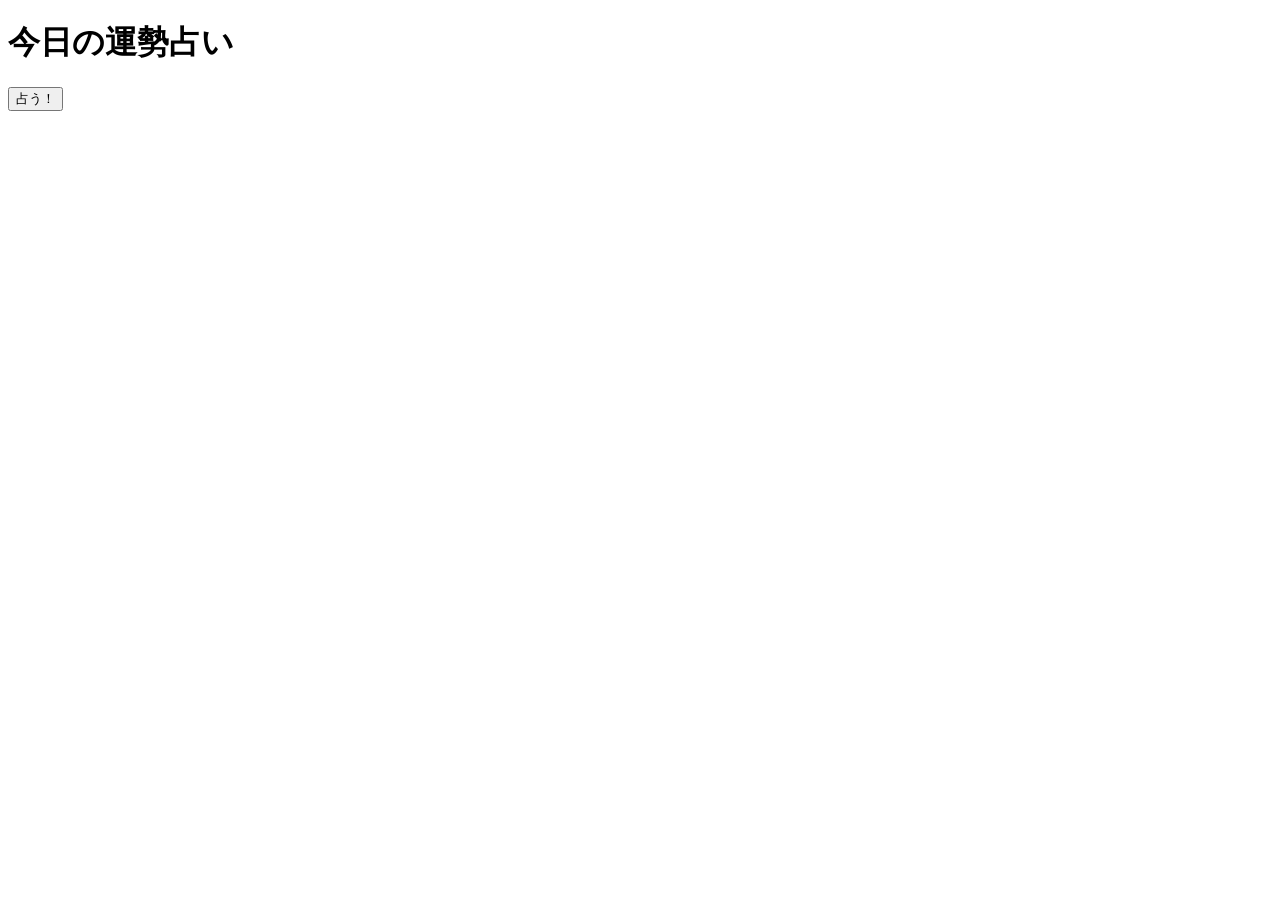
<file: index.html>
<!DOCTYPE html>
<html lang="ja">
<head>
  <meta charset="UTF-8">
  <meta name="viewport" content="width=device-width, initial-scale=1.0">
  <title>今日の運勢占い</title>
</head>
<body>
  <h1>今日の運勢占い</h1>
  <button id="fortune-button">占う！</button>
  <div id="result"></div>
  <script src="uranai.js"></script>
</body>
</html>
</file>
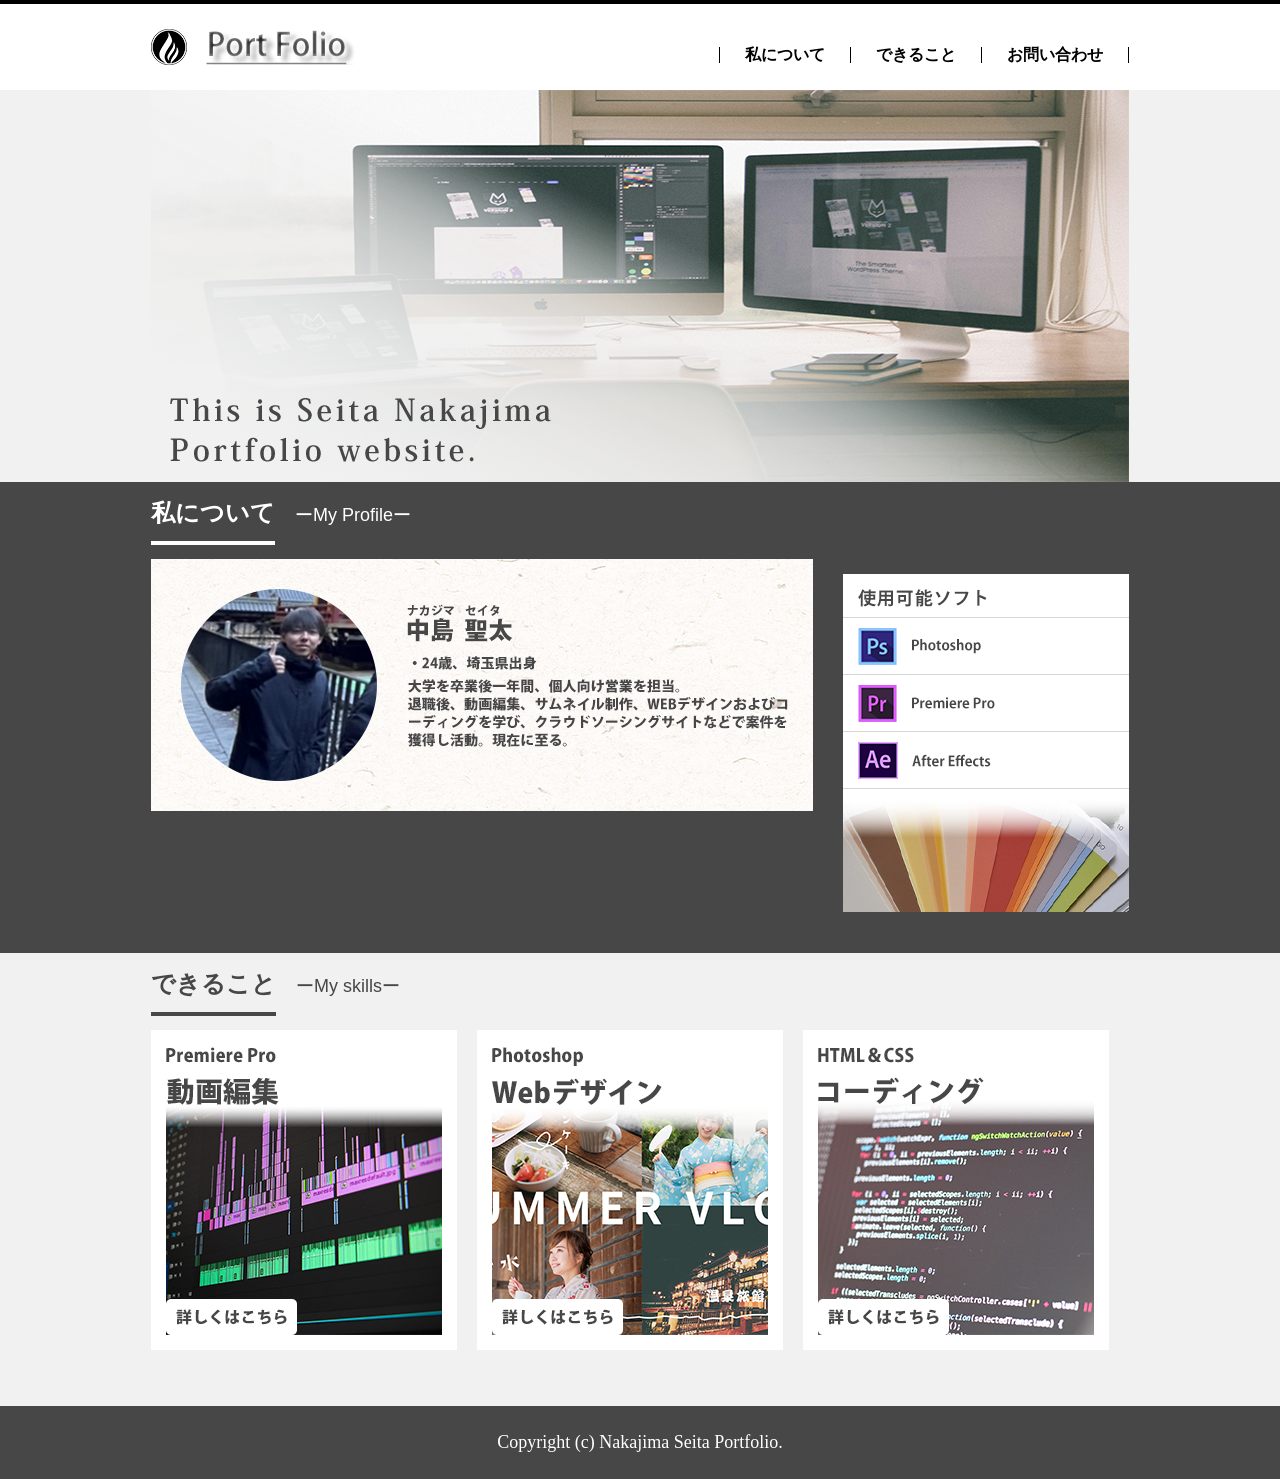
<file: 03_webデザインポートフォリオ/index.html>
<!DOCTYPE html>
<html lang="ja">

<head>
	<meta charset="UTF-8">
	<meta name="description" content="中島聖太のポートフォリオホームページです">
	<title>中島聖太のポートフォリオサイト</title>
	<link rel="stylesheet" href="portfolio markup.css" type="text/css" media="screen">
</head>

<body>
	
	<!--ヘッダーここから-->
	<header>
		<div id="header_inner">
			<h1><a href="#"><img src="images/ポートフォリオワイヤーフレーム_03.png"></a></h1>
			<nav>
				<ul class="cf">
					<li><a href="#me_data">私について</a></li>
					<li><a href="#skill">できること</a></li>
					<li><a href="D:\00_保存用フォルダ\03_webデザインポートフォリオ\portfolio_form.html">お問い合わせ</a></li>
				</ul>
			</nav>
		</div>
	</header>
	<!--ヘッダーここまで-->

	<!--メインイメージここから-->
	<div id="mainimage">
		<p id="image"><img src="images/ポートフォリオワイヤーフレーム2_06.png"></p>
	</div>
	<!--メインイメージここまで-->

	<!--プロフィールここから-->
	<div id="profile" class="clearfix">
		<div id="profile_wrapper" class="clearfix">
			<h2><a name="me_data"><span>私について</span></a>ーMy Profileー</h2>	
			<p><img src="images/profile_text_09.png"></p>

			<div id="my_skills" class="clearfix"></div>
		</div>
	</div>
	<!--プロフィールここまで-->

	<!--スキルここから-->
	<div id="skill">
		<div id="skill_wrapper">
			<h2><a name="skill"><span>できること</span></a>ーMy skillsー</h2>
			<ul class="clearfix">
				<li><a href="D:\00_保存用フォルダ\03_webデザインポートフォリオ\portlolio_douga.html"><img src="images/hensyuu_12.png"></a></li>
				<li><a href="D:\00_保存用フォルダ\03_webデザインポートフォリオ\portlolio_fot.html"><img src="images/gazou_14.png"></a></li>
				<li><a href="D:\00_保存用フォルダ\03_webデザインポートフォリオ\portfolio_html.html"><img src="images/html_16.png"></a></li>
			</ul>
		</div>
	</div>
	<!--スキルここまで-->

	<!--フッターここから-->
	<footer>
		<div id="footer_inner">
			<p id="footer">Copyright (c) Nakajima Seita Portfolio.</p>
		</div>
	</footer>
	<!--フッターここまで-->

</body>

</html>
</file>
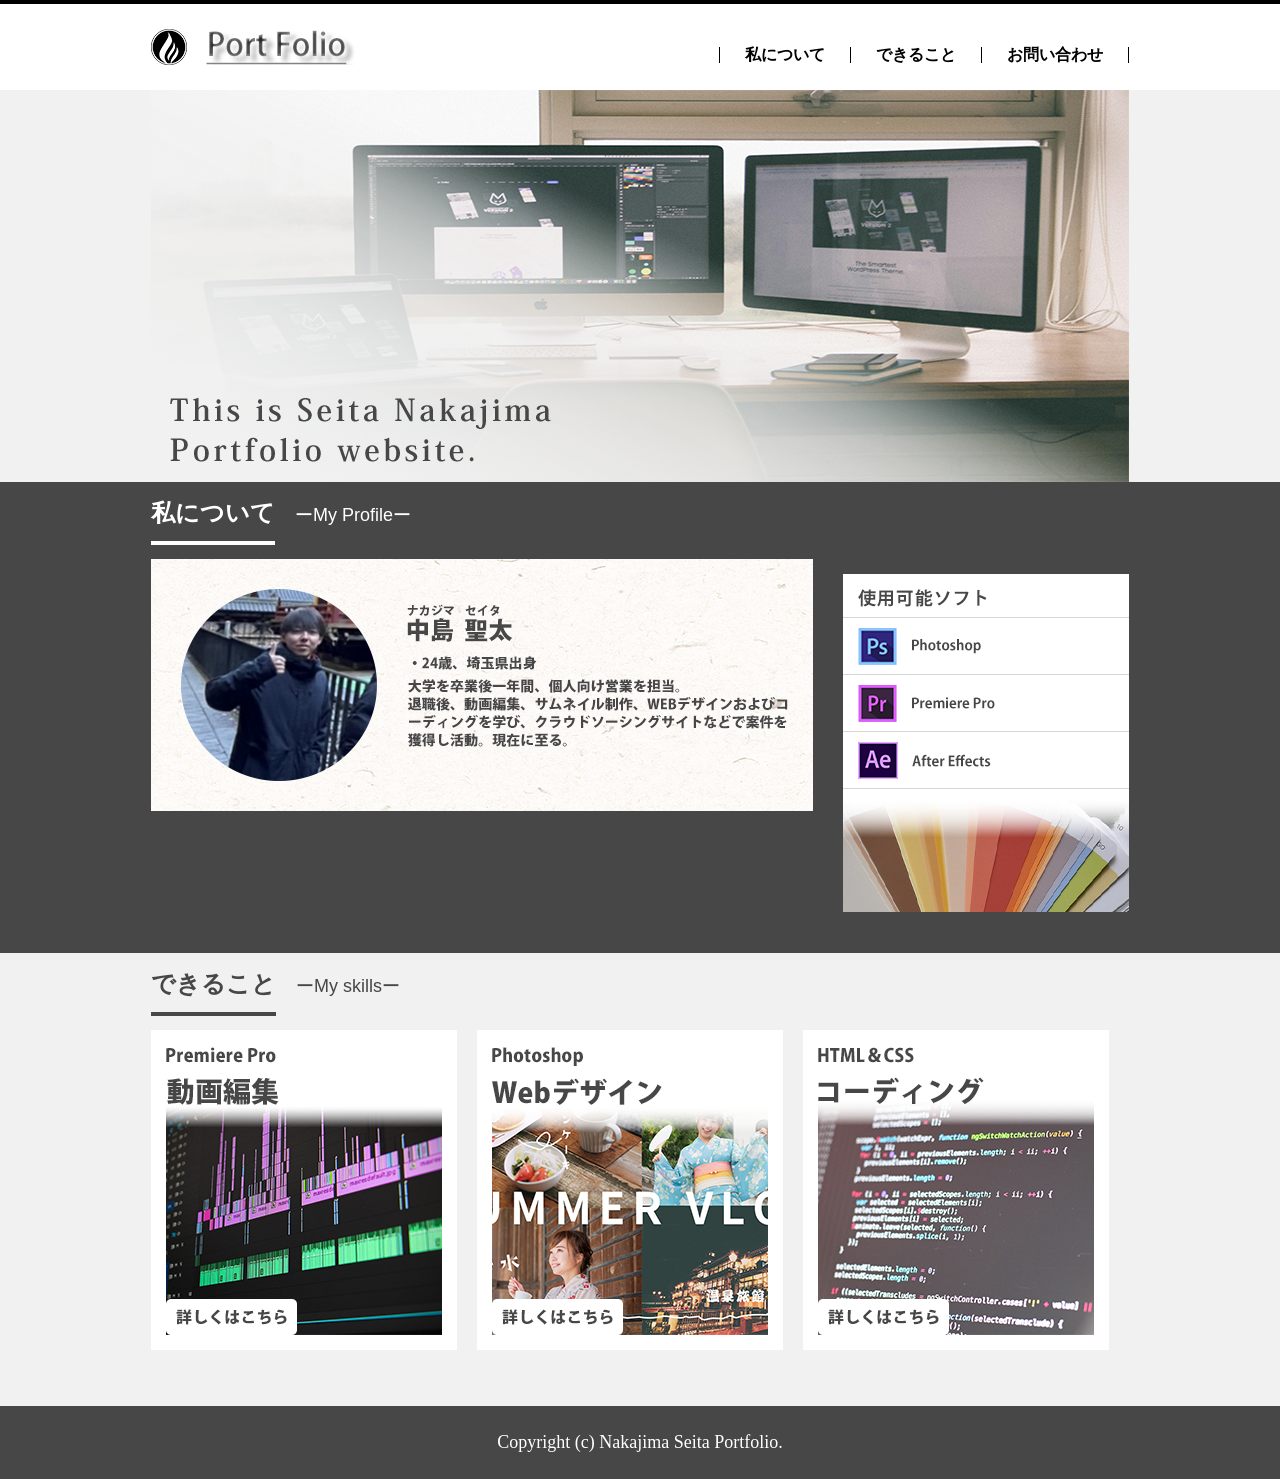
<file: 03_webデザインポートフォリオ/portfolio markup.html>
<!DOCTYPE html>
<html lang="ja">

<head>
	<meta charset="UTF-8">
	<meta name="description" content="中島聖太のポートフォリオホームページです">
	<title>中島聖太のポートフォリオサイト</title>
	<link rel="stylesheet" href="portfolio markup.css" type="text/css" media="screen">
</head>

<body>
	
	<!--ヘッダーここから-->
	<header>
		<div id="header_inner">
			<h1><a href="#"><img src="images/ポートフォリオワイヤーフレーム_03.png"></a></h1>
			<nav>
				<ul class="cf">
					<li><a href="#me_data">私について</a></li>
					<li><a href="#skill">できること</a></li>
					<li><a href="D:\00_保存用フォルダ\03_webデザインポートフォリオ\portfolio_form.html">お問い合わせ</a></li>
				</ul>
			</nav>
		</div>
	</header>
	<!--ヘッダーここまで-->

	<!--メインイメージここから-->
	<div id="mainimage">
		<p id="image"><img src="images/ポートフォリオワイヤーフレーム2_06.png"></p>
	</div>
	<!--メインイメージここまで-->

	<!--プロフィールここから-->
	<div id="profile" class="clearfix">
		<div id="profile_wrapper" class="clearfix">
			<h2><a name="me_data"><span>私について</span></a>ーMy Profileー</h2>	
			<p><img src="images/profile_text_09.png"></p>

			<div id="my_skills" class="clearfix"></div>
		</div>
	</div>
	<!--プロフィールここまで-->

	<!--スキルここから-->
	<div id="skill">
		<div id="skill_wrapper">
			<h2><a name="skill"><span>できること</span></a>ーMy skillsー</h2>
			<ul class="clearfix">
				<li><a href="D:\00_保存用フォルダ\03_webデザインポートフォリオ\portlolio_douga.html"><img src="images/hensyuu_12.png"></a></li>
				<li><a href="D:\00_保存用フォルダ\03_webデザインポートフォリオ\portlolio_fot.html"><img src="images/gazou_14.png"></a></li>
				<li><a href="D:\00_保存用フォルダ\03_webデザインポートフォリオ\portfolio_html.html"><img src="images/html_16.png"></a></li>
			</ul>
		</div>
	</div>
	<!--スキルここまで-->

	<!--フッターここから-->
	<footer>
		<div id="footer_inner">
			<p id="footer">Copyright (c) Nakajima Seita Portfolio.</p>
		</div>
	</footer>
	<!--フッターここまで-->

</body>

</html>
</file>
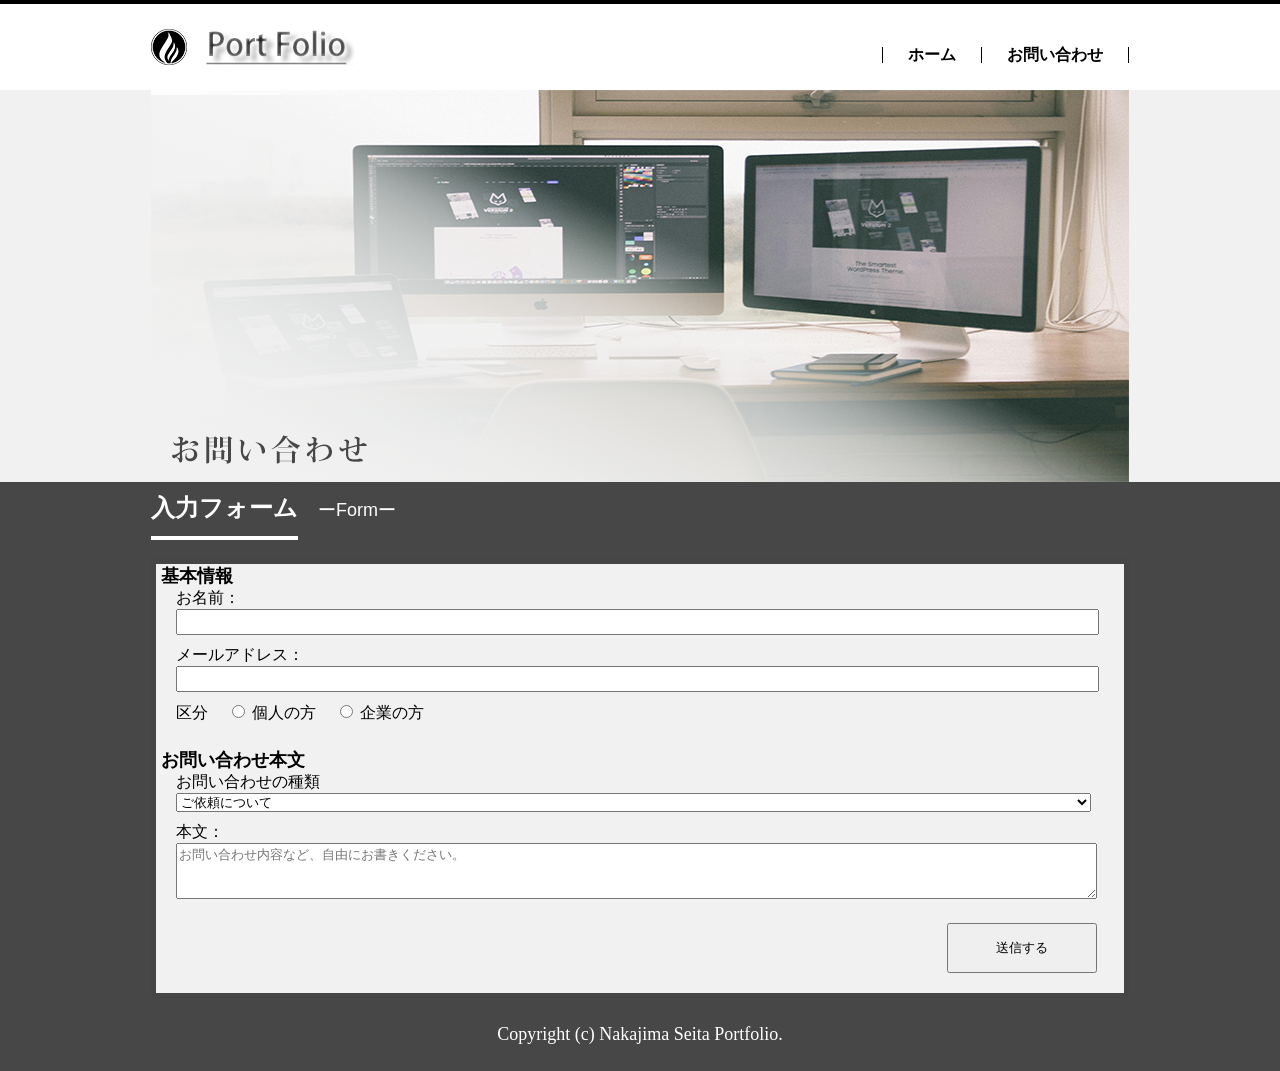
<file: 03_webデザインポートフォリオ/portfolio_form.html>
<!DOCTYPE html>
<html lang="ja">

<head>
	<meta charset="UTF-8">
	<meta name="description" content="中島聖太のポートフォリオホームページです">
	<title>中島聖太のポートフォリオサイト</title>
	<link rel="stylesheet" href="portfolio_form.css" type="text/css" media="screen">
</head>

<body>
	
	<!--ヘッダーここから-->
	<header>
		<div id="header_inner">
			<h1><a href="D:\00_保存用フォルダ\03_webデザインポートフォリオ\portfolio markup.html"><img src="images/ポートフォリオワイヤーフレーム_03.png"></a></h1>
			<nav>
				<ul class="cf">
					<li><a href="D:\00_保存用フォルダ\03_webデザインポートフォリオ\portfolio markup.html">ホーム</a></li>
					<li><a href="#">お問い合わせ</a></li>
				</ul>
			</nav>
		</div>
	</header>
	<!--ヘッダーここまで-->

	<!--メインイメージここから-->
	<div id="mainimage">
		<p id="image"><img src="images/images/mainform_06.png"></p>
	</div>
	<!--メインイメージここまで-->

	<!--プロフィールここから-->
	<div id="profile" class="clearfix">
		<div id="profile_wrapper" class="clearfix">
			<h2><span>入力フォーム</span>ーFormー</h2>	
			
			<form>
				<fieldset>
					<legend>基本情報</legend>
					<label class="jyouhou" for="name">お名前：</label><br>
					<input id="name" type="text" name="お名前"><br>

					<label class="jyouhou" for="adless">メールアドレス：</label><br>
					<input id="adless" type="text" name="お名前"><br>

					<label class="jyouhou">区分</label>
					<input id="personal" type="radio" name="区分" value="個人の方">
					<label for="personal">個人の方</label>
					<input id="corporation" type="radio" name="区分" value="企業の方">
					<label for="corporation">企業の方</label>

				</fieldset>

				<fieldset>
					<legend>お問い合わせ本文</legend>

					<label class="jyouhou" for="category">お問い合わせの種類</label><br>
					<select id="category" name="お問い合わせの種類">
						<option>ご依頼について</option>
						<option>納期について</option>
						<option>価格について</option>
						<option>支払い方法について</option>
						<option>その他</option>
					</select><br>


					<label class="jyouhou" for="para">本文：</label><br>
					<textarea id="para" name="本文" placeholder="お問い合わせ内容など、自由にお書きください。"></textarea><br>
				</fieldset>

				<input id="botan" type="submit" type="hidden" name="tomail" value="送信する" value="s.nakajima765@gmail.com">
			</form>
			

			<div id="my_skills" class="clearfix"></div>
		</div>
	</div>
	<!--プロフィールここまで-->

	<!--スキルここから-->
	

	<!--フッターここから-->
	<footer>
		<div id="footer_inner">
			<p id="footer">Copyright (c) Nakajima Seita Portfolio.</p>
		</div>
	</footer>
	<!--フッターここまで-->

</body>

</html>
</file>
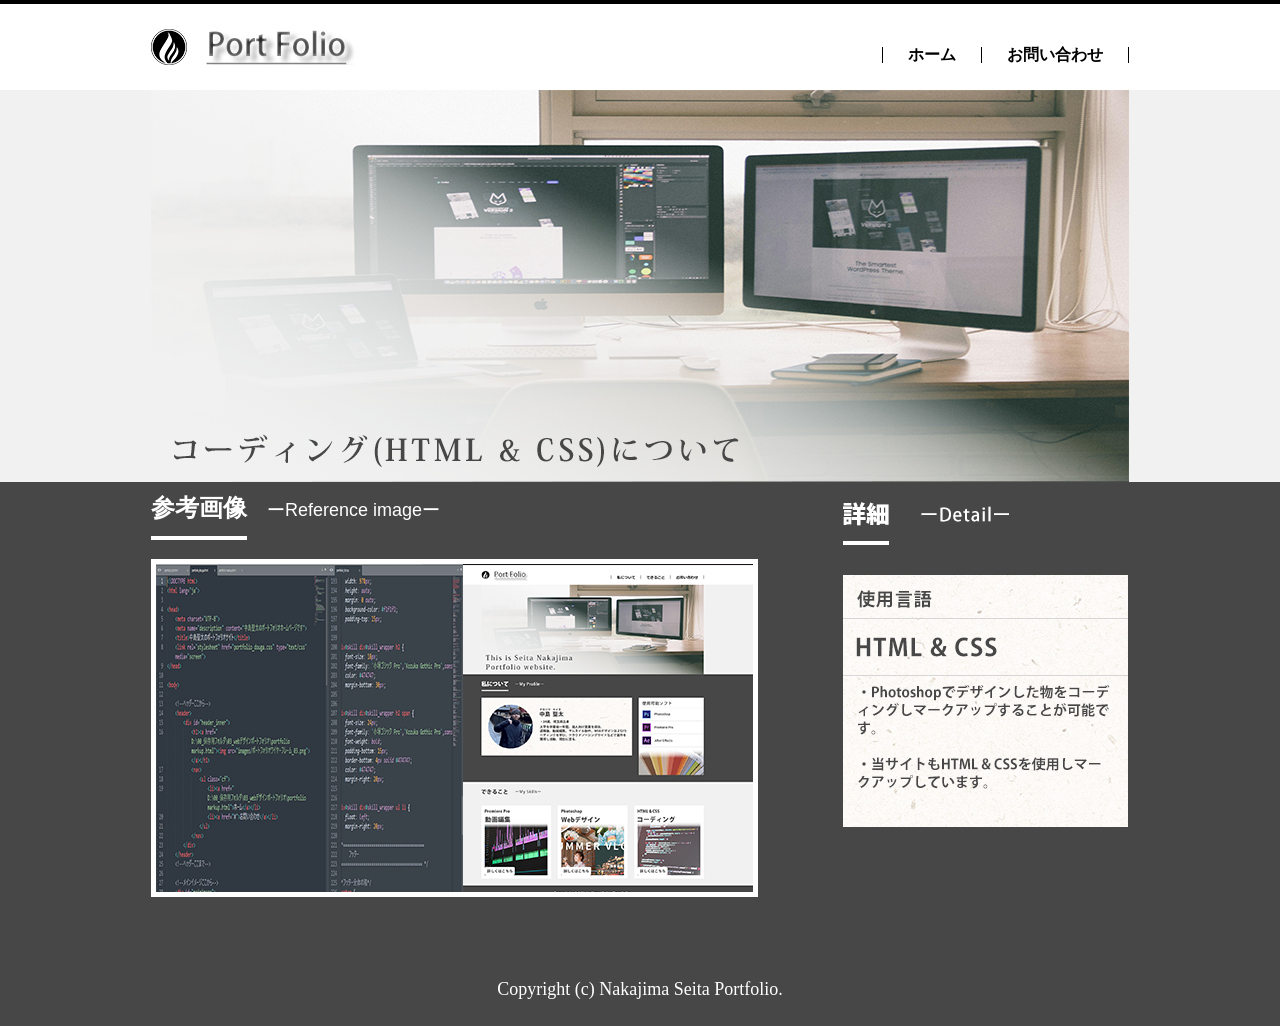
<file: 03_webデザインポートフォリオ/portfolio_html.html>
<!DOCTYPE html>
<html lang="ja">

<head>
	<meta charset="UTF-8">
	<meta name="description" content="中島聖太のポートフォリオホームページです">
	<title>中島聖太のポートフォリオサイト</title>
	<link rel="stylesheet" href="portfolio_html.css" type="text/css" media="screen">
</head>

<body>
	
	<!--ヘッダーここから-->
	<header>
		<div id="header_inner">
			<h1><a href="D:\00_保存用フォルダ\03_webデザインポートフォリオ\portfolio markup.html"><img src="images/ポートフォリオワイヤーフレーム_03.png"></a></h1>
			<nav>
				<ul class="cf">
					<li><a href="D:\00_保存用フォルダ\03_webデザインポートフォリオ\portfolio markup.html">ホーム</a></li>
					<li><a href="D:\00_保存用フォルダ\03_webデザインポートフォリオ\portfolio_form.html">お問い合わせ</a></li>
				</ul>
			</nav>
		</div>
	</header>
	<!--ヘッダーここまで-->

	<!--メインイメージここから-->
	<div id="mainimage">
		<p id="image"><img src="images/images/main_html_06.png"></p>
	</div>
	<!--メインイメージここまで-->

	<!--プロフィールここから-->
	<div id="profile" class="clearfix">
		<div id="profile_wrapper" class="clearfix">
			<h2><span>参考画像</span>ーReference imageー</h2>	
			<p></p>

			<div id="my_skills" class="clearfix"></div>
		</div>
	</div>
	<!--プロフィールここまで-->

	<!--スキルここから-->
	

	<!--フッターここから-->
	<footer>
		<div id="footer_inner">
			<p id="footer">Copyright (c) Nakajima Seita Portfolio.</p>
		</div>
	</footer>
	<!--フッターここまで-->

</body>

</html>
</file>
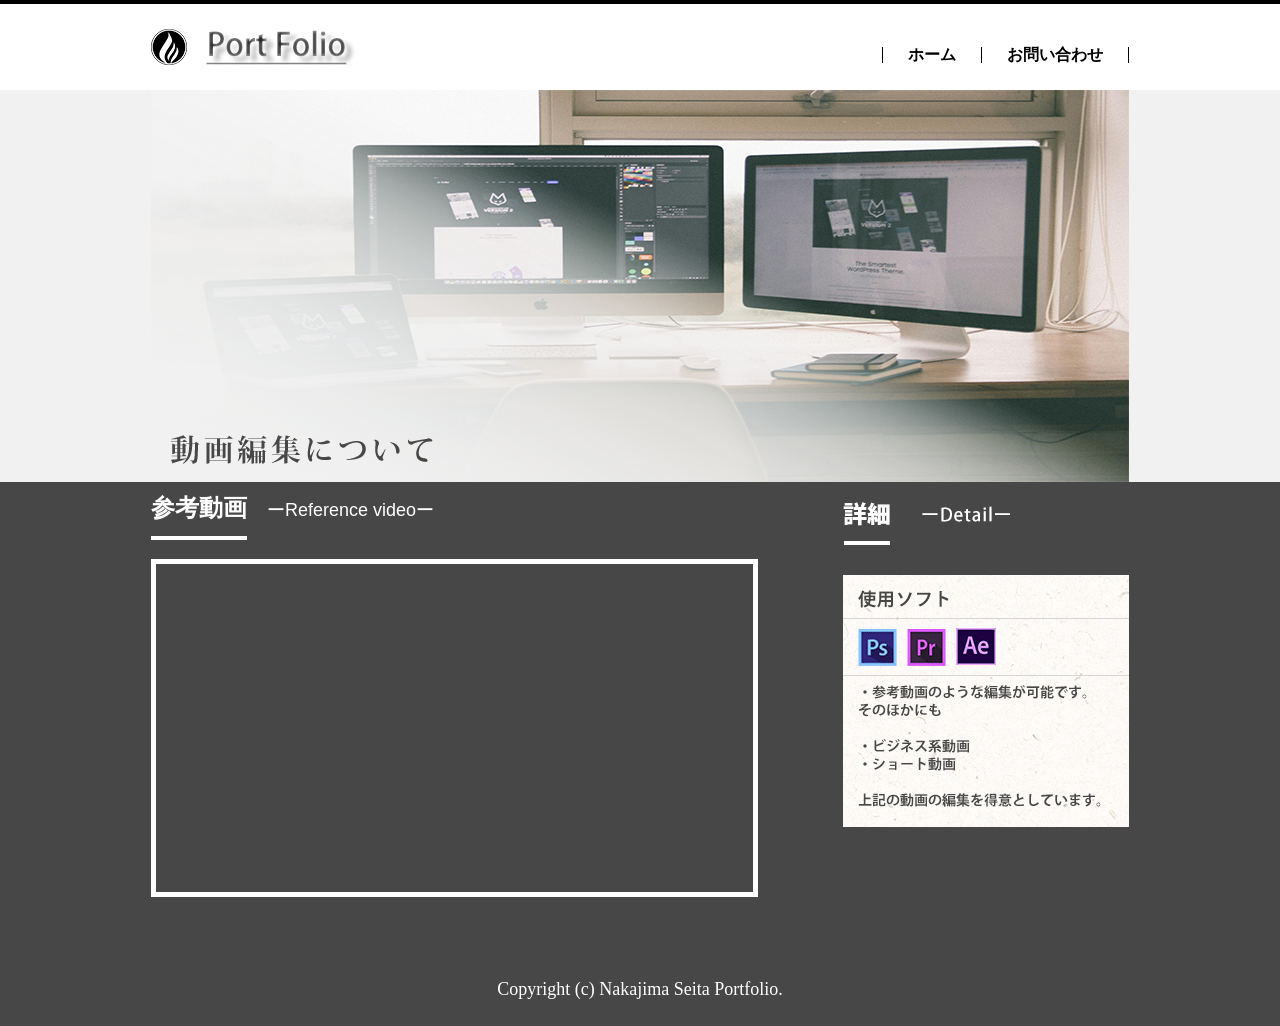
<file: 03_webデザインポートフォリオ/portlolio_douga.html>
<!DOCTYPE html>
<html lang="ja">

<head>
	<meta charset="UTF-8">
	<meta name="description" content="中島聖太のポートフォリオホームページです">
	<title>中島聖太のポートフォリオサイト</title>
	<link rel="stylesheet" href="portfolio_douga.css" type="text/css" media="screen">
</head>

<body>
	
	<!--ヘッダーここから-->
	<header>
		<div id="header_inner">
			<h1><a href="D:\00_保存用フォルダ\03_webデザインポートフォリオ\portfolio markup.html"><img src="images/ポートフォリオワイヤーフレーム_03.png"></a></h1>
			<nav>
				<ul class="cf">
					<li><a href="D:\00_保存用フォルダ\03_webデザインポートフォリオ\portfolio markup.html">ホーム</a></li>
					<li><a href="D:\00_保存用フォルダ\03_webデザインポートフォリオ\portfolio_form.html">お問い合わせ</a></li>
				</ul>
			</nav>
		</div>
	</header>
	<!--ヘッダーここまで-->

	<!--メインイメージここから-->
	<div id="mainimage">
		<p id="image"><img src="images/images/ポートフォリオワイヤーフレームdouga_06.png"></p>
	</div>
	<!--メインイメージここまで-->

	<!--プロフィールここから-->
	<div id="profile" class="clearfix">
		<div id="profile_wrapper" class="clearfix">
			<h2><span>参考動画</span>ーReference videoー</h2>	
			<p><iframe width="597" height="328" src="https://www.youtube.com/embed/LgDhd-vcyUU?si=0_gltXFTi4ZthnMd" title="YouTube video player" frameborder="0" allow="accelerometer; autoplay; clipboard-write; encrypted-media; gyroscope; picture-in-picture; web-share" referrerpolicy="strict-origin-when-cross-origin" allowfullscreen></iframe></p>

			<div id="my_skills" class="clearfix"></div>
		</div>
	</div>
	<!--プロフィールここまで-->

	<!--スキルここから-->
	

	<!--フッターここから-->
	<footer>
		<div id="footer_inner">
			<p id="footer">Copyright (c) Nakajima Seita Portfolio.</p>
		</div>
	</footer>
	<!--フッターここまで-->

</body>

</html>
</file>
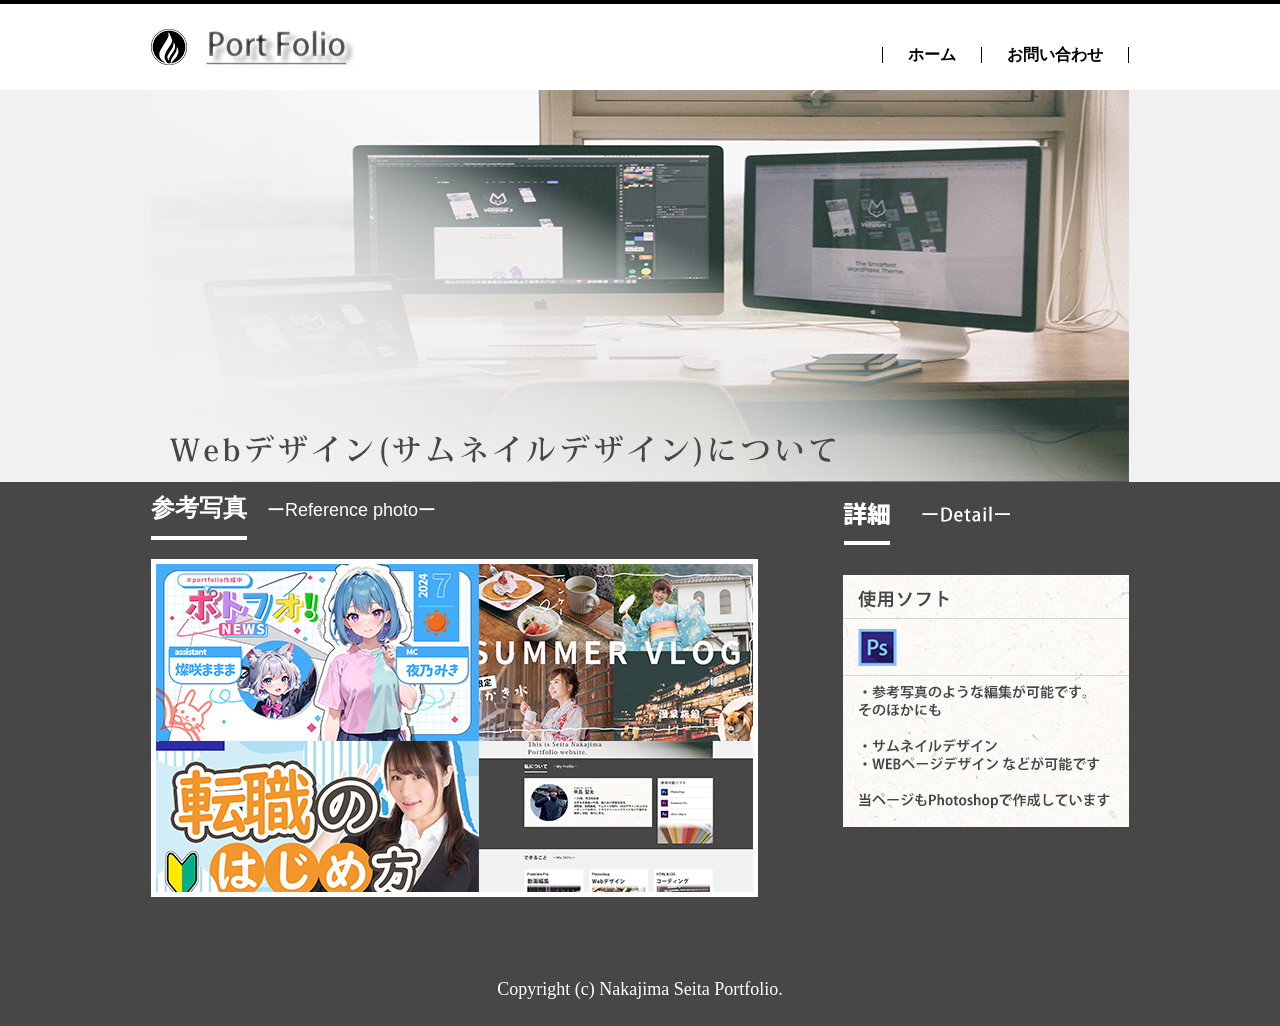
<file: 03_webデザインポートフォリオ/portlolio_fot.html>
<!DOCTYPE html>
<html lang="ja">

<head>
	<meta charset="UTF-8">
	<meta name="description" content="中島聖太のポートフォリオホームページです">
	<title>中島聖太のポートフォリオサイト</title>
	<link rel="stylesheet" href="portfolio_fot.css" type="text/css" media="screen">
</head>

<body>
	
	<!--ヘッダーここから-->
	<header>
		<div id="header_inner">
			<h1><a href="D:\00_保存用フォルダ\03_webデザインポートフォリオ\portfolio markup.html"><img src="images/ポートフォリオワイヤーフレーム_03.png"></a></h1>
			<nav>
				<ul class="cf">
					<li><a href="D:\00_保存用フォルダ\03_webデザインポートフォリオ\portfolio markup.html">ホーム</a></li>
					<li><a href="D:\00_保存用フォルダ\03_webデザインポートフォリオ\portfolio_form.html">お問い合わせ</a></li>
				</ul>
			</nav>
		</div>
	</header>
	<!--ヘッダーここまで-->

	<!--メインイメージここから-->
	<div id="mainimage">
		<p id="image"><img src="images/images/mainimage_fot_06.png"></p>
	</div>
	<!--メインイメージここまで-->

	<!--プロフィールここから-->
	<div id="profile" class="clearfix">
		<div id="profile_wrapper" class="clearfix">
			<h2><span>参考写真</span>ーReference photoー</h2>	
			<p></p>

			<div id="my_skills" class="clearfix"></div>
		</div>
	</div>
	<!--プロフィールここまで-->

	<!--スキルここから-->
	

	<!--フッターここから-->
	<footer>
		<div id="footer_inner">
			<p id="footer">Copyright (c) Nakajima Seita Portfolio.</p>
		</div>
	</footer>
	<!--フッターここまで-->

</body>

</html>
</file>
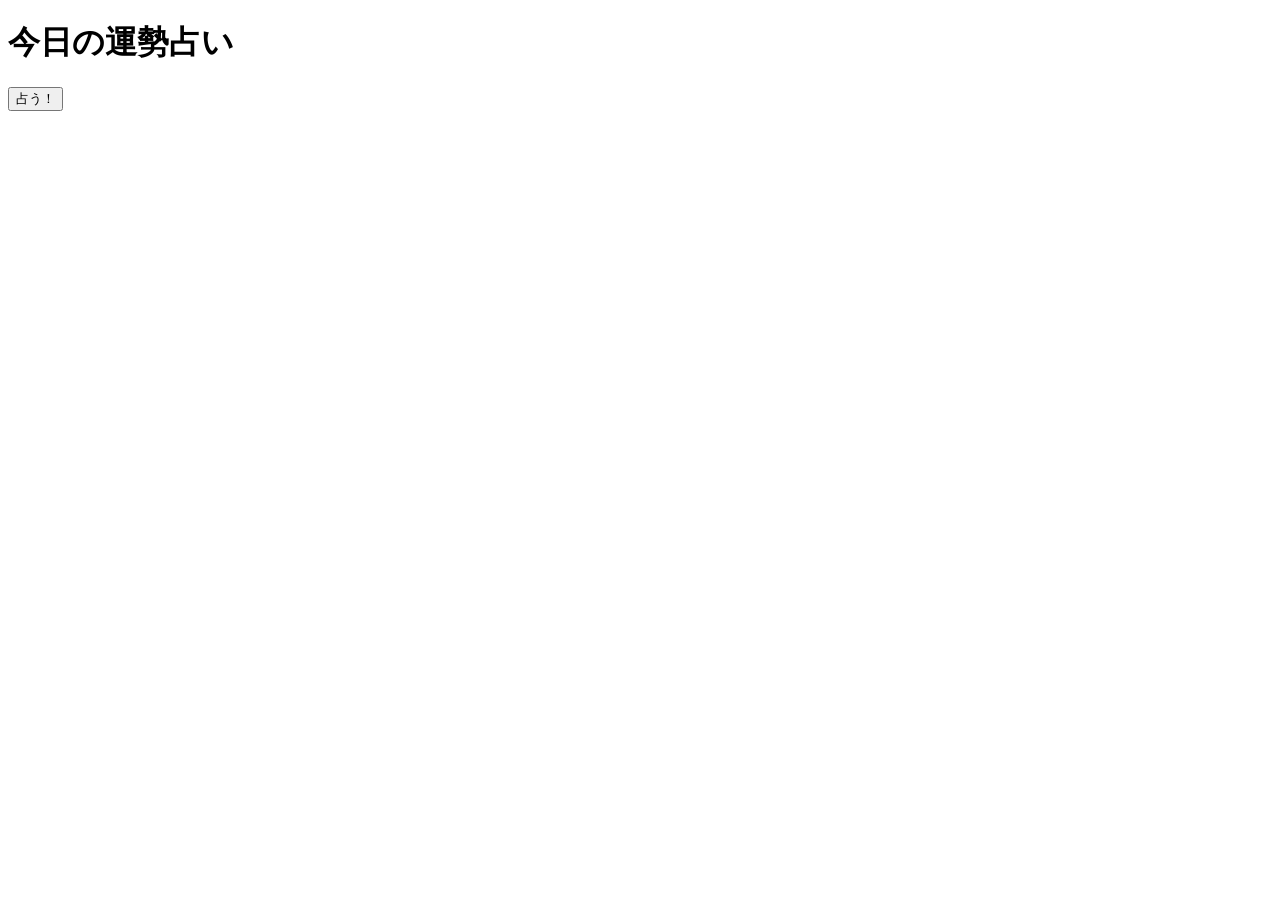
<file: 05_fortune_app/uranai.html>
<!DOCTYPE html>
<html lang="ja">
<head>
  <meta charset="UTF-8">
  <meta name="viewport" content="width=device-width, initial-scale=1.0">
  <title>今日の運勢占い</title>
</head>
<body>
  <h1>今日の運勢占い</h1>
  <button id="fortune-button">占う！</button>
  <div id="result"></div>
  <script src="uranai.js"></script>
</body>
</html>
</file>
<file: 03_webデザインポートフォリオ/portfolio markup.css>
@charset "utf-8";

/* ========================================
    リセットcss
========================================= */
html, body, div, span, applet, object, iframe,
h1, h2, h3, h4, h5, h6, p, blockquote, pre,
a, abbr, acronym, address, big, cite, code,
del, dfn, em, img, ins, kbd, q, s, samp,
small, strike, strong, sub, sup, tt, var,
b, u, i, center,
dl, dt, dd, ol, ul, li,
fieldset, form, label, legend,
table, caption, tbody, tfoot, thead, tr, th, td,
article, aside, canvas, details, embed,
figure, figcaption, footer, header, hgroup,
menu, nav, output, ruby, section, summary,
time, mark, audio, video {
	margin: 0;
	padding: 0;
	border: 0;
	font-style:normal;
	font-weight: normal;
	font-size: 100%;
	vertical-align: baseline;
}
article, aside, details, figcaption, figure,
footer, header, hgroup, menu, nav, section {
	display: block;
}
html{overflow-y: scroll;}
blockquote, q {quotes: none;}
blockquote:before, blockquote:after,q:before, q:after {content: ''; content: none;}
input, textarea,{margin: 0; padding: 0;}
ol, ul{list-style:none;}
table{border-collapse: collapse; border-spacing:0;}
caption, th{text-align: left;}
a:focus {outline:none;}



/* ========================================
   　クリアふぃくすど
========================================= */
.clearfix{
	clear: both;
}

/* ========================================
   　ヘッダー
========================================= */

/*ヘッダー全体の箱*/
header {
	width: 100%;
	height: 86px;
	background-color: #fff;
	border-top: 4px solid #000;
}

div#header_inner{
	width: 978px;
	height: 36px;
	margin: 0 auto;
	margin-top: 25px;
}

header h1 {
	float: left;
}

div#header_inner nav{
	float: right;
	margin-top: 18px;
}

div#header_inner nav ul li {
	float: left;
	padding-left: 25px;
	padding-right: 25px;	
	border-left: 1px solid #000;
	line-height: 16px;
}

div#header_inner nav ul li:last-child{
	border-right: 1px solid #000;
}

div#header_inner nav ul li a {
	font-family: 'メイリオ', 'Meiryo', sans-serif;
	text-decoration: none;
	font-size: 16px;
	font-weight: bold;
	color: #000;
}

div#header_inner nav ul li a:hover {
	color: rgba(0,0,0,0.3);
}

div#header_inner nav ul li a:active{
	color: red;
}

/* ========================================
   　メイン画像
========================================= */

/*二段目全体の箱*/
div#mainimage {	
	width: 100%;
	height: 392px;
	background-color: #f1f1f1;
}

div#mainimage p#image{
	width: 978px;
	height: 392px;
	margin: 0 auto;
}

/* ========================================
   　私について(コンテンツ１)
========================================= */

/*三段目全体の箱*/
div#profile {
	width: 100%;
	height: 471px;
	background-color: #474747;
}

div#profile_wrapper {
	width: 978px;
	height: auto;
	background-color: #474747;
	margin: 0 auto;
	padding-top: 15px;
	position: relative;
}

div#profile_wrapper h2 {
	font-family: '小塚ゴシック Pro','Kozuka Gothic Pro',sans-serif;
	font-size: 18px;
	margin-bottom: 30px;
	color: #fff;
}

div#profile_wrapper h2 span {
	font-family: '小塚ゴシック Pro','Kozuka Gothic Pro',sans-serif;
	border-bottom: 4px solid #fff;
	padding-bottom: 15px;
	font-size: 24px;
	font-weight: bold;
	margin-right: 20px;
	color: #fff;
}

div#profile_wrapper div#my_skills {
	width: 286px;
	height: 338px;
	background-color: red;
	position: absolute;
	top: 92px;
	right: 0;
	background: url(images/images/skills_11.png);
}

/* ========================================
   　できること(コンテンツ２)
========================================= */

/*四段目全体の箱*/
div#skill {
	width: 100%;
	height: 453px;
	background-color: #f1f1f1;
}

div#skill_wrapper {
	width: 978px;
	height: auto;
	margin: 0 auto;
	background-color: #f1f1f1;
	padding-top: 15px;
}

div#skill div#skill_wrapper h2 {
	font-size: 18px;
	font-family: '小塚ゴシック Pro','Kozuka Gothic Pro',sans-serif;
	color: #474747;
	margin-bottom: 30px;
}

div#skill div#skill_wrapper h2 span {
	font-size: 24px;
	font-family: '小塚ゴシック Pro','Kozuka Gothic Pro',sans-serif;
	font-weight: bold;
	padding-bottom: 15px;
	border-bottom: 4px solid #474747;
	color: #474747;
	margin-right: 20px;
}

div#skill div#skill_wrapper ul li {
	float: left;
	margin-right: 20px;
}

div#skill div#skill_wrapper ul li a:hover{
	opacity: 0.3;
}

div#skill div#skill_wrapper ul li:active{
	filter: hue-rotate(90deg);
}
/*========================================
   　フッター
========================================= */

/*フッター全体の箱*/
footer {
	width: 100%;
	height: 73px;
	background-color: #474747;
	}

div#footer_inner {
	width: 978px;
	height: auto;
	margin: 0 auto;
	background-color: #474747;
}

p#footer {
	color: #fff;
	font-size: 18px;
	line-height: 73px;
	text-align: center;
}
</file>
<file: 03_webデザインポートフォリオ/portfolio_form.css>
@charset "utf-8";

/* ========================================
    リセットcss
========================================= */
html, body, div, span, applet, object, iframe,
h1, h2, h3, h4, h5, h6, p, blockquote, pre,
a, abbr, acronym, address, big, cite, code,
del, dfn, em, img, ins, kbd, q, s, samp,
small, strike, strong, sub, sup, tt, var,
b, u, i, center,
dl, dt, dd, ol, ul, li,
fieldset, form, label, legend,
table, caption, tbody, tfoot, thead, tr, th, td,
article, aside, canvas, details, embed,
figure, figcaption, footer, header, hgroup,
menu, nav, output, ruby, section, summary,
time, mark, audio, video {
	margin: 0;
	padding: 0;
	border: 0;
	font-style:normal;
	font-weight: normal;
	font-size: 100%;
	vertical-align: baseline;
}
article, aside, details, figcaption, figure,
footer, header, hgroup, menu, nav, section {
	display: block;
}
html{overflow-y: scroll;}
blockquote, q {quotes: none;}
blockquote:before, blockquote:after,q:before, q:after {content: ''; content: none;}
input, textarea,{margin: 0; padding: 0;}
ol, ul{list-style:none;}
table{border-collapse: collapse; border-spacing:0;}
caption, th{text-align: left;}
a:focus {outline:none;}



/* ========================================
   　クリアふぃくすど
========================================= */
.clearfix{
	clear: both;
}

/* ========================================
   　ヘッダー
========================================= */

/*ヘッダー全体の箱*/
header {
	width: 100%;
	height: 86px;
	background-color: #fff;
	border-top: 4px solid #000;
}

div#header_inner{
	width: 978px;
	height: 36px;
	margin: 0 auto;
	margin-top: 25px;
}

header h1 {
	float: left;
}

div#header_inner nav{
	float: right;
	margin-top: 18px;
}

div#header_inner nav ul li {
	float: left;
	padding-left: 25px;
	padding-right: 25px;	
	border-left: 1px solid #000;
	line-height: 16px;
}

div#header_inner nav ul li:last-child{
	border-right: 1px solid #000;
}

div#header_inner nav ul li a {
	font-family: 'メイリオ', 'Meiryo', sans-serif;
	text-decoration: none;
	font-size: 16px;
	font-weight: bold;
	color: #000;
}

div#header_inner nav ul li a:hover {
	color: rgba(0,0,0,0.3);
}

div#header_inner nav ul li a:active{
	color: red;
}

/* ========================================
   　メイン画像
========================================= */

/*二段目全体の箱*/
div#mainimage {	
	width: 100%;
	height: 392px;
	background-color: #f1f1f1;
}

div#mainimage p#image{
	width: 978px;
	height: 392px;
	margin: 0 auto;
}

/* ========================================
   　私について(プロフィール)
========================================= */

/*三段目全体の箱*/
div#profile {
	width: 100%;
	height: auto;
	background-color: #474747;
}

div#profile_wrapper {
	width: 978px;
	height: auto;
	background-color: #474747;
	margin: 0 auto;
	padding-top: 10px;
	position: relative;
}

div#profile_wrapper h2 {
	font-family: '小塚ゴシック Pro','Kozuka Gothic Pro',sans-serif;
	font-size: 18px;
	margin-bottom: 35px;
	color: #fff;
}

div#profile_wrapper h2 span {
	font-family: '小塚ゴシック Pro','Kozuka Gothic Pro',sans-serif;
	border-bottom: 4px solid #fff;
	padding-bottom: 15px;
	font-size: 24px;
	font-weight: bold;
	margin-right: 20px;
	color: #fff;
}

div#profile_wrapper form {
	width: 968px;
	height: auto;
	border: 5px solid #454545;
	background-color: #f1f1f1;
}

div#profile_wrapper form fieldset legend {
 font-family: '小塚ゴシック Pro','Kozuka Gothic Pro',sans-serif;
 font-size: 18px;
 font-weight: bold;
 margin-left: 5px;
}

div#profile_wrapper form fieldset label.jyouhou{
	margin-left: 20px;
}



div#profile_wrapper form fieldset input#name{
	width: 915px;
	margin-left: 20px;
	height: 20px;
	margin-bottom: 10px;
}

div#profile_wrapper form fieldset input#adless{
	width: 915px;
	margin-left: 20px;
	height: 20px;
	margin-bottom: 10px;
}

div#profile_wrapper form fieldset input#corporation{
	margin-left: 20px;
}

div#profile_wrapper form fieldset input#personal{
	margin-left: 20px;
	margin-bottom: 30px;
}

div#profile_wrapper form fieldset select{
	margin-left: 20px;
	width: 915px;
	margin-bottom: 10px;
}

div#profile_wrapper form fieldset textarea{
	margin-left: 20px;
	width: 915px;
	margin-bottom: 10px;
	height: 50px;
}

div#profile_wrapper form input#botan{
	height: 50px;
	width: 150px;
	margin-bottom: 20px;
	margin-top: 10px;
	margin-left:791px;
}


/* ========================================
   　できること(コンテンツ２)
========================================= */

/*四段目全体の箱*/
div#skill {
	width: 100%;
	height: 453px;
	background-color: #f1f1f1;
}

div#skill_wrapper {
	width: 978px;
	height: auto;
	margin: 0 auto;
	background-color: #f1f1f1;
	padding-top: 15px;
}

div#skill div#skill_wrapper h2 {
	font-size: 18px;
	font-family: '小塚ゴシック Pro','Kozuka Gothic Pro',sans-serif;
	color: #474747;
	margin-bottom: 30px;
}

div#skill div#skill_wrapper h2 span {
	font-size: 24px;
	font-family: '小塚ゴシック Pro','Kozuka Gothic Pro',sans-serif;
	font-weight: bold;
	padding-bottom: 15px;
	border-bottom: 4px solid #474747;
	color: #474747;
	margin-right: 20px;
}

div#skill div#skill_wrapper ul li {
	float: left;
	margin-right: 20px;
}
/*========================================
   　フッター
========================================= */

/*フッター全体の箱*/
footer {
	width: 100%;
	height: 73px;
	background-color: #474747;
	}

div#footer_inner {
	width: 978px;
	height: auto;
	margin: 0 auto;
	background-color: #474747;
}

p#footer {
	color: #fff;
	font-size: 18px;
	line-height: 73px;
	text-align: center;
}
</file>
<file: 03_webデザインポートフォリオ/portfolio_html.css>
@charset "utf-8";

/* ========================================
    リセットcss
========================================= */
html, body, div, span, applet, object, iframe,
h1, h2, h3, h4, h5, h6, p, blockquote, pre,
a, abbr, acronym, address, big, cite, code,
del, dfn, em, img, ins, kbd, q, s, samp,
small, strike, strong, sub, sup, tt, var,
b, u, i, center,
dl, dt, dd, ol, ul, li,
fieldset, form, label, legend,
table, caption, tbody, tfoot, thead, tr, th, td,
article, aside, canvas, details, embed,
figure, figcaption, footer, header, hgroup,
menu, nav, output, ruby, section, summary,
time, mark, audio, video {
	margin: 0;
	padding: 0;
	border: 0;
	font-style:normal;
	font-weight: normal;
	font-size: 100%;
	vertical-align: baseline;
}
article, aside, details, figcaption, figure,
footer, header, hgroup, menu, nav, section {
	display: block;
}
html{overflow-y: scroll;}
blockquote, q {quotes: none;}
blockquote:before, blockquote:after,q:before, q:after {content: ''; content: none;}
input, textarea,{margin: 0; padding: 0;}
ol, ul{list-style:none;}
table{border-collapse: collapse; border-spacing:0;}
caption, th{text-align: left;}
a:focus {outline:none;}



/* ========================================
   　クリアふぃくすど
========================================= */
.clearfix{
	clear: both;
}

/* ========================================
   　ヘッダー
========================================= */

/*ヘッダー全体の箱*/
header {
	width: 100%;
	height: 86px;
	background-color: #fff;
	border-top: 4px solid #000;
}

div#header_inner{
	width: 978px;
	height: 36px;
	margin: 0 auto;
	margin-top: 25px;
}

header h1 {
	float: left;
}

div#header_inner nav{
	float: right;
	margin-top: 18px;
}

div#header_inner nav ul li {
	float: left;
	padding-left: 25px;
	padding-right: 25px;	
	border-left: 1px solid #000;
	line-height: 16px;
}

div#header_inner nav ul li:last-child{
	border-right: 1px solid #000;
}

div#header_inner nav ul li a {
	font-family: 'メイリオ', 'Meiryo', sans-serif;
	text-decoration: none;
	font-size: 16px;
	font-weight: bold;
	color: #000;
}

div#header_inner nav ul li a:hover {
	color: rgba(0,0,0,0.3);
}

div#header_inner nav ul li a:active{
	color: red;
}

/* ========================================
   　メイン画像
========================================= */

/*二段目全体の箱*/
div#mainimage {	
	width: 100%;
	height: 392px;
	background-color: #f1f1f1;
}

div#mainimage p#image{
	width: 978px;
	height: 392px;
	margin: 0 auto;
}

/* ========================================
   　私について(コンテンツ１)
========================================= */

/*三段目全体の箱*/
div#profile {
	width: 100%;
	height: 471px;
	background-color: #474747;
}

div#profile_wrapper {
	width: 978px;
	height: auto;
	background-color: #474747;
	margin: 0 auto;
	padding-top: 10px;
	position: relative;
}

div#profile_wrapper h2 {
	font-family: '小塚ゴシック Pro','Kozuka Gothic Pro',sans-serif;
	font-size: 18px;
	margin-bottom: 35px;
	color: #fff;
}

div#profile_wrapper h2 span {
	font-family: '小塚ゴシック Pro','Kozuka Gothic Pro',sans-serif;
	border-bottom: 4px solid #fff;
	padding-bottom: 15px;
	font-size: 24px;
	font-weight: bold;
	margin-right: 20px;
	color: #fff;
}

div#profile_wrapper p {
	width: 597px;
	height: 328px;
	border: 5px solid #fff;
	background-color: darkred;
	background: url(images/images/referenceimage_11.png);
}

div#profile_wrapper div#my_skills {
	width: 286px;
	height: 338px;
	background-color: red;
	position: absolute;
	top: 20px;
	right: 0;
	background: url(images/images/deteil3_11.png) no-repeat;
}

div#profile_wrapper p iframe {
	border: 5px solid #fff;
}

/* ========================================
   　できること(コンテンツ２)
========================================= */

/*四段目全体の箱*/
div#skill {
	width: 100%;
	height: 453px;
	background-color: #f1f1f1;
}

div#skill_wrapper {
	width: 978px;
	height: auto;
	margin: 0 auto;
	background-color: #f1f1f1;
	padding-top: 15px;
}

div#skill div#skill_wrapper h2 {
	font-size: 18px;
	font-family: '小塚ゴシック Pro','Kozuka Gothic Pro',sans-serif;
	color: #474747;
	margin-bottom: 30px;
}

div#skill div#skill_wrapper h2 span {
	font-size: 24px;
	font-family: '小塚ゴシック Pro','Kozuka Gothic Pro',sans-serif;
	font-weight: bold;
	padding-bottom: 15px;
	border-bottom: 4px solid #474747;
	color: #474747;
	margin-right: 20px;
}

div#skill div#skill_wrapper ul li {
	float: left;
	margin-right: 20px;
}
/*========================================
   　フッター
========================================= */

/*フッター全体の箱*/
footer {
	width: 100%;
	height: 73px;
	background-color: #474747;
	}

div#footer_inner {
	width: 978px;
	height: auto;
	margin: 0 auto;
	background-color: #474747;
}

p#footer {
	color: #fff;
	font-size: 18px;
	line-height: 73px;
	text-align: center;
}
</file>
<file: 03_webデザインポートフォリオ/portfolio_douga.css>
@charset "utf-8";

/* ========================================
    リセットcss
========================================= */
html, body, div, span, applet, object, iframe,
h1, h2, h3, h4, h5, h6, p, blockquote, pre,
a, abbr, acronym, address, big, cite, code,
del, dfn, em, img, ins, kbd, q, s, samp,
small, strike, strong, sub, sup, tt, var,
b, u, i, center,
dl, dt, dd, ol, ul, li,
fieldset, form, label, legend,
table, caption, tbody, tfoot, thead, tr, th, td,
article, aside, canvas, details, embed,
figure, figcaption, footer, header, hgroup,
menu, nav, output, ruby, section, summary,
time, mark, audio, video {
	margin: 0;
	padding: 0;
	border: 0;
	font-style:normal;
	font-weight: normal;
	font-size: 100%;
	vertical-align: baseline;
}
article, aside, details, figcaption, figure,
footer, header, hgroup, menu, nav, section {
	display: block;
}
html{overflow-y: scroll;}
blockquote, q {quotes: none;}
blockquote:before, blockquote:after,q:before, q:after {content: ''; content: none;}
input, textarea,{margin: 0; padding: 0;}
ol, ul{list-style:none;}
table{border-collapse: collapse; border-spacing:0;}
caption, th{text-align: left;}
a:focus {outline:none;}



/* ========================================
   　クリアふぃくすど
========================================= */
.clearfix{
	clear: both;
}

/* ========================================
   　ヘッダー
========================================= */

/*ヘッダー全体の箱*/
header {
	width: 100%;
	height: 86px;
	background-color: #fff;
	border-top: 4px solid #000;
}

div#header_inner{
	width: 978px;
	height: 36px;
	margin: 0 auto;
	margin-top: 25px;
}

header h1 {
	float: left;
}

div#header_inner nav{
	float: right;
	margin-top: 18px;
}

div#header_inner nav ul li {
	float: left;
	padding-left: 25px;
	padding-right: 25px;	
	border-left: 1px solid #000;
	line-height: 16px;
}

div#header_inner nav ul li:last-child{
	border-right: 1px solid #000;
}

div#header_inner nav ul li a {
	font-family: 'メイリオ', 'Meiryo', sans-serif;
	text-decoration: none;
	font-size: 16px;
	font-weight: bold;
	color: #000;
}

div#header_inner nav ul li a:hover {
	color: rgba(0,0,0,0.3);
}

div#header_inner nav ul li a:active{
	color: red;
}

/* ========================================
   　メイン画像
========================================= */

/*二段目全体の箱*/
div#mainimage {	
	width: 100%;
	height: 392px;
	background-color: #f1f1f1;
}

div#mainimage p#image{
	width: 978px;
	height: 392px;
	margin: 0 auto;
}

/* ========================================
   　私について(コンテンツ１)
========================================= */

/*三段目全体の箱*/
div#profile {
	width: 100%;
	height: 471px;
	background-color: #474747;
}

div#profile_wrapper {
	width: 978px;
	height: auto;
	background-color: #474747;
	margin: 0 auto;
	padding-top: 10px;
	position: relative;
}

div#profile_wrapper h2 {
	font-family: '小塚ゴシック Pro','Kozuka Gothic Pro',sans-serif;
	font-size: 18px;
	margin-bottom: 35px;
	color: #fff;
}

div#profile_wrapper h2 span {
	font-family: '小塚ゴシック Pro','Kozuka Gothic Pro',sans-serif;
	border-bottom: 4px solid #fff;
	padding-bottom: 15px;
	font-size: 24px;
	font-weight: bold;
	margin-right: 20px;
	color: #fff;
}

div#profile_wrapper div#my_skills {
	width: 286px;
	height: 338px;
	background-color: red;
	position: absolute;
	top: 20px;
	right: 0;
	background: url(images/images/deteil_11.png) no-repeat;
}

div#profile_wrapper p iframe {
	border: 5px solid #fff;
}

/* ========================================
   　できること(コンテンツ２)
========================================= */

/*四段目全体の箱*/
div#skill {
	width: 100%;
	height: 453px;
	background-color: #f1f1f1;
}

div#skill_wrapper {
	width: 978px;
	height: auto;
	margin: 0 auto;
	background-color: #f1f1f1;
	padding-top: 15px;
}

div#skill div#skill_wrapper h2 {
	font-size: 18px;
	font-family: '小塚ゴシック Pro','Kozuka Gothic Pro',sans-serif;
	color: #474747;
	margin-bottom: 30px;
}

div#skill div#skill_wrapper h2 span {
	font-size: 24px;
	font-family: '小塚ゴシック Pro','Kozuka Gothic Pro',sans-serif;
	font-weight: bold;
	padding-bottom: 15px;
	border-bottom: 4px solid #474747;
	color: #474747;
	margin-right: 20px;
}

div#skill div#skill_wrapper ul li {
	float: left;
	margin-right: 20px;
}
/*========================================
   　フッター
========================================= */

/*フッター全体の箱*/
footer {
	width: 100%;
	height: 73px;
	background-color: #474747;
	}

div#footer_inner {
	width: 978px;
	height: auto;
	margin: 0 auto;
	background-color: #474747;
}

p#footer {
	color: #fff;
	font-size: 18px;
	line-height: 73px;
	text-align: center;
}
</file>
<file: 03_webデザインポートフォリオ/portfolio_fot.css>
@charset "utf-8";

/* ========================================
    リセットcss
========================================= */
html, body, div, span, applet, object, iframe,
h1, h2, h3, h4, h5, h6, p, blockquote, pre,
a, abbr, acronym, address, big, cite, code,
del, dfn, em, img, ins, kbd, q, s, samp,
small, strike, strong, sub, sup, tt, var,
b, u, i, center,
dl, dt, dd, ol, ul, li,
fieldset, form, label, legend,
table, caption, tbody, tfoot, thead, tr, th, td,
article, aside, canvas, details, embed,
figure, figcaption, footer, header, hgroup,
menu, nav, output, ruby, section, summary,
time, mark, audio, video {
	margin: 0;
	padding: 0;
	border: 0;
	font-style:normal;
	font-weight: normal;
	font-size: 100%;
	vertical-align: baseline;
}
article, aside, details, figcaption, figure,
footer, header, hgroup, menu, nav, section {
	display: block;
}
html{overflow-y: scroll;}
blockquote, q {quotes: none;}
blockquote:before, blockquote:after,q:before, q:after {content: ''; content: none;}
input, textarea,{margin: 0; padding: 0;}
ol, ul{list-style:none;}
table{border-collapse: collapse; border-spacing:0;}
caption, th{text-align: left;}
a:focus {outline:none;}



/* ========================================
   　クリアふぃくすど
========================================= */
.clearfix{
	clear: both;
}

/* ========================================
   　ヘッダー
========================================= */

/*ヘッダー全体の箱*/
header {
	width: 100%;
	height: 86px;
	background-color: #fff;
	border-top: 4px solid #000;
}

div#header_inner{
	width: 978px;
	height: 36px;
	margin: 0 auto;
	margin-top: 25px;
}

header h1 {
	float: left;
}

div#header_inner nav{
	float: right;
	margin-top: 18px;
}

div#header_inner nav ul li {
	float: left;
	padding-left: 25px;
	padding-right: 25px;	
	border-left: 1px solid #000;
	line-height: 16px;
}

div#header_inner nav ul li:last-child{
	border-right: 1px solid #000;
}

div#header_inner nav ul li a {
	font-family: 'メイリオ', 'Meiryo', sans-serif;
	text-decoration: none;
	font-size: 16px;
	font-weight: bold;
	color: #000;
}

div#header_inner nav ul li a:hover {
	color: rgba(0,0,0,0.3);
}

div#header_inner nav ul li a:active{
	color: red;
}

/* ========================================
   　メイン画像
========================================= */

/*二段目全体の箱*/
div#mainimage {	
	width: 100%;
	height: 392px;
	background-color: #f1f1f1;
}

div#mainimage p#image{
	width: 978px;
	height: 392px;
	margin: 0 auto;
}

/* ========================================
   　私について(コンテンツ１)
========================================= */

/*三段目全体の箱*/
div#profile {
	width: 100%;
	height: 471px;
	background-color: #474747;
}

div#profile_wrapper {
	width: 978px;
	height: auto;
	background-color: #474747;
	margin: 0 auto;
	padding-top: 10px;
	position: relative;
}

div#profile_wrapper h2 {
	font-family: '小塚ゴシック Pro','Kozuka Gothic Pro',sans-serif;
	font-size: 18px;
	margin-bottom: 35px;
	color: #fff;
}

div#profile_wrapper h2 span {
	font-family: '小塚ゴシック Pro','Kozuka Gothic Pro',sans-serif;
	border-bottom: 4px solid #fff;
	padding-bottom: 15px;
	font-size: 24px;
	font-weight: bold;
	margin-right: 20px;
	color: #fff;
}

div#profile_wrapper p {
	width: 597px;
	height: 328px;
	border: 5px solid #fff;
	background-color: darkred;
	background: url(images/images/photo_dezine_10.png);
}

div#profile_wrapper div#my_skills {
	width: 286px;
	height: 338px;
	background-color: red;
	position: absolute;
	top: 20px;
	right: 0;
	background: url(images/images/image_right_10.png) no-repeat;
}

div#profile_wrapper p iframe {
	border: 5px solid #fff;
}

/* ========================================
   　できること(コンテンツ２)
========================================= */

/*四段目全体の箱*/
div#skill {
	width: 100%;
	height: 453px;
	background-color: #f1f1f1;
}

div#skill_wrapper {
	width: 978px;
	height: auto;
	margin: 0 auto;
	background-color: #f1f1f1;
	padding-top: 15px;
}

div#skill div#skill_wrapper h2 {
	font-size: 18px;
	font-family: '小塚ゴシック Pro','Kozuka Gothic Pro',sans-serif;
	color: #474747;
	margin-bottom: 30px;
}

div#skill div#skill_wrapper h2 span {
	font-size: 24px;
	font-family: '小塚ゴシック Pro','Kozuka Gothic Pro',sans-serif;
	font-weight: bold;
	padding-bottom: 15px;
	border-bottom: 4px solid #474747;
	color: #474747;
	margin-right: 20px;
}

div#skill div#skill_wrapper ul li {
	float: left;
	margin-right: 20px;
}
/*========================================
   　フッター
========================================= */

/*フッター全体の箱*/
footer {
	width: 100%;
	height: 73px;
	background-color: #474747;
	}

div#footer_inner {
	width: 978px;
	height: auto;
	margin: 0 auto;
	background-color: #474747;
}

p#footer {
	color: #fff;
	font-size: 18px;
	line-height: 73px;
	text-align: center;
}
</file>
